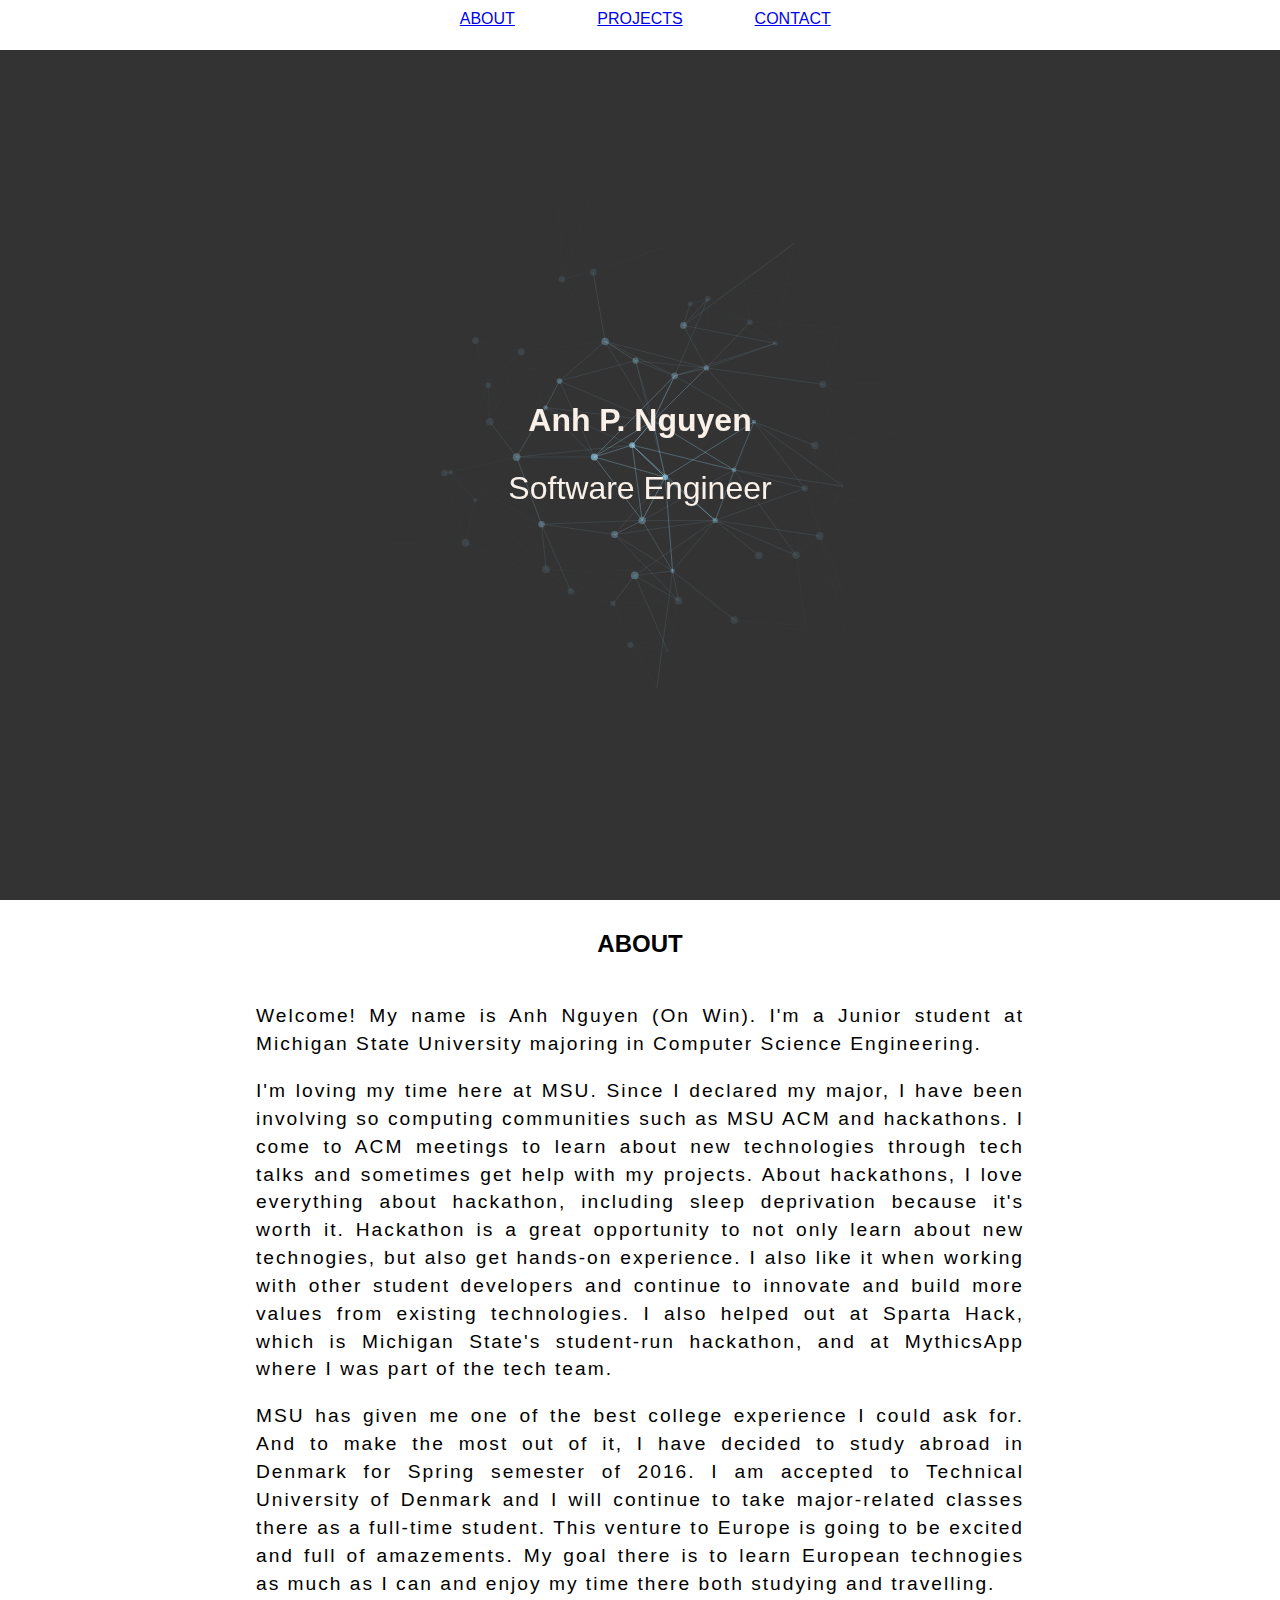
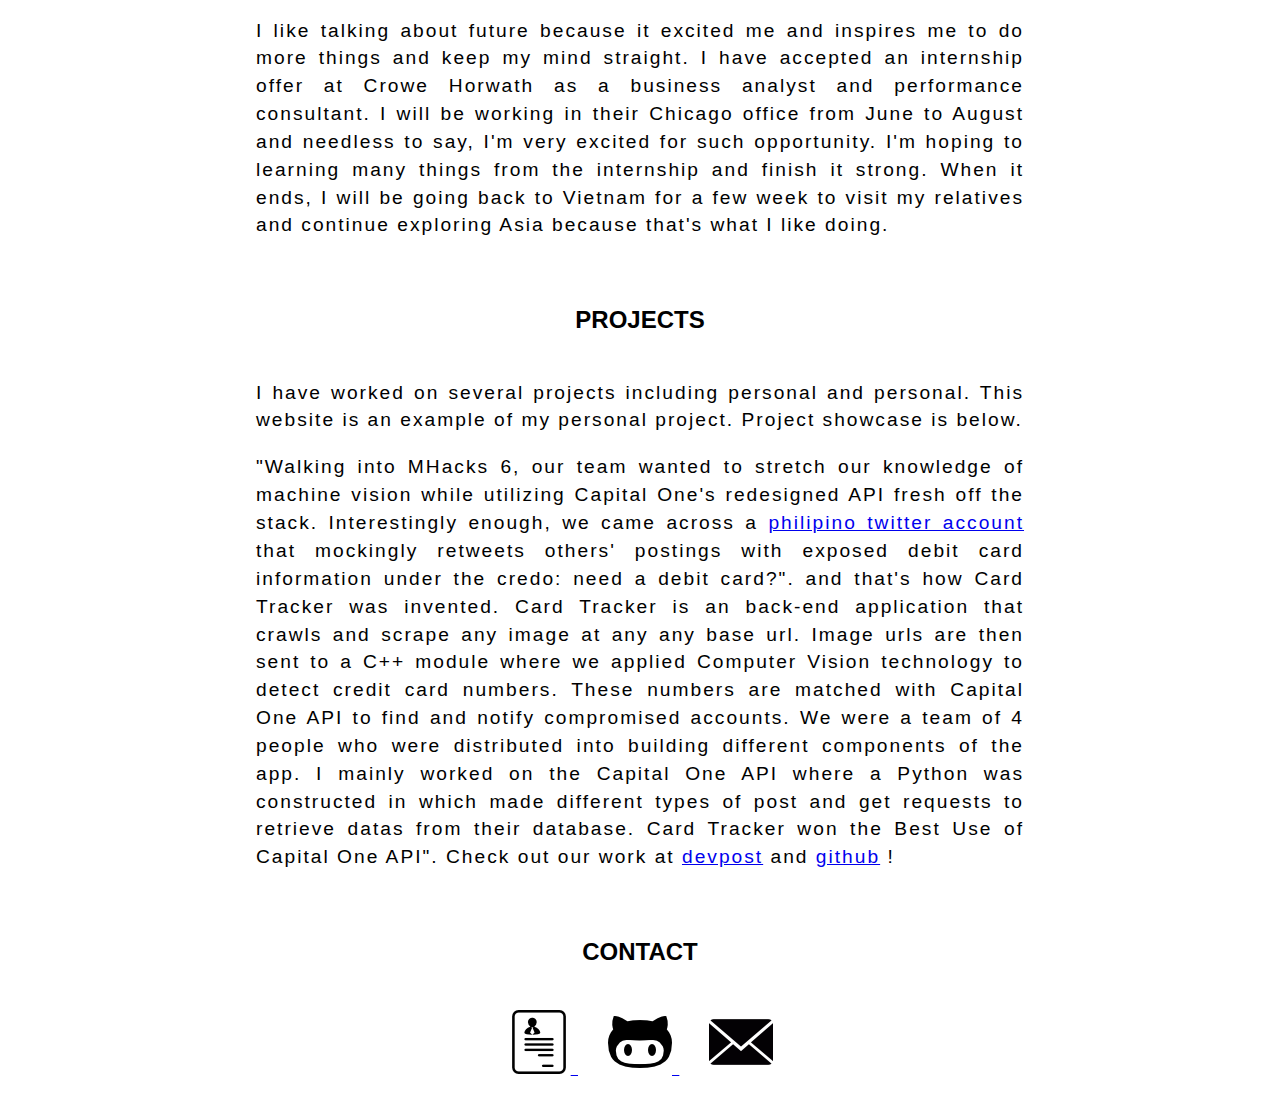
<file: index.html>
<!DOCTYPE html>
<html >
  <head>
    <meta charset="UTF-8">
    <title>Anh Phap Nguyen</title>
    <link href='http://fonts.googleapis.com/css?family=Raleway:200,400,800' rel='stylesheet' type='text/css'>
    
    <link rel="stylesheet" href="css/normalize.css">

    <link rel='stylesheet prefetch' href='http://www.marcoguglielmelli.it/Codepen/AnimatedHeaderBg/demo-1/css/demo.css'>

        <link rel="stylesheet" href="css/style.css">

    <!-- jquery -->

    <script src="https://ajax.googleapis.com/ajax/libs/jquery/1.11.3/jquery.min.js"></script>

    <!-- <div>Icons made by <a href="http://www.flaticon.com/authors/yannick" title="Yannick">Yannick</a>, <a href="http://www.flaticon.com/authors/icomoon" title="Icomoon">Icomoon</a>, <a href="http://www.freepik.com" title="Freepik">Freepik</a> from <a href="http://www.flaticon.com" title="Flaticon">www.flaticon.com</a>             is licensed by <a href="http://creativecommons.org/licenses/by/3.0/" title="Creative Commons BY 3.0">CC BY 3.0</a></div> -->
  </head>
  <body>
    <div id="large-header" class="large-header">
      <canvas id="demo-canvas"></canvas>
      <div class="main-title">
        <h1><span>Anh P. Nguyen</span></h1>
        <h1 class="thin">Software Engineer</h1>
      </div>
    </div>
    <nav>
      <div class="container">
        <div class="about">
          <a href="#about">ABOUT</a>
          </div>
        <div class="project">
          <a href="#projects">PROJECTS</a>
          </div>
        <div class="contact">
          <a href="#contact">CONTACT</a>
          </div>
      </div>
      <progress class="progressbar"></progress>
    </nav>

      <div class="section about">
        <h2><a name="about" id="about">ABOUT</a></h2>
        <div class="content">
          <p> Welcome! My name is Anh Nguyen (On Win). I'm a Junior student at Michigan State University majoring in Computer Science Engineering.</p>
          <p>I'm loving my time here at MSU. Since I declared my major, I have been involving so computing communities such as MSU ACM and hackathons. I come to ACM meetings to learn about new technologies through tech talks and sometimes get help with my projects. About hackathons, I love everything about hackathon, including sleep deprivation because it's worth it. Hackathon is a great opportunity to not only learn about new technogies, but also get hands-on experience. I also like it when working with other student developers and continue to innovate and build more values from existing technologies. I also helped out at Sparta Hack, which is Michigan State's student-run hackathon, and at MythicsApp where I was part of the tech team.</p>
          <p>MSU has given me one of the best college experience I could ask for. And to make the most out of it, I have decided to study abroad in Denmark for Spring semester of 2016. I am accepted to Technical University of Denmark and I will continue to take major-related classes there as a full-time student. This venture to Europe is going to be excited and full of amazements. My goal there is to learn European technogies as much as I can and enjoy my time there both studying and travelling.</p> 
          <p>I like talking about future because it excited me and inspires me to do more things and keep my mind straight. I have accepted an internship offer at Crowe Horwath as a business analyst and performance consultant. I will be working in their Chicago office from June to August and needless to say, I'm very excited for such opportunity. I'm hoping to learning many things from the internship and finish it strong. When it ends, I will be going back to Vietnam for a few week to visit my relatives and continue exploring Asia because that's what I like doing.
          </p>
        </div>
      </div>

      <div class="section projects">
        <h2><a name="projects" id="projects" >PROJECTS</a></h2>
        <div class="content">
          <p> I have worked on several projects including personal and personal. This website is an example of my personal project. Project showcase is below.
          </p>
          <p><span>"Walking into MHacks 6, our team wanted to stretch our knowledge of machine vision while utilizing Capital One's redesigned API fresh off the stack. Interestingly enough, we came across a <a href="https://twitter.com/needadebitcard">philipino twitter account</a> that mockingly retweets others' postings with exposed debit card information under the credo: need a debit card?"</span>. and that's how Card Tracker was invented. Card Tracker is an back-end application that crawls and scrape any image at any any base url. Image urls are then sent to a C++ module where we applied Computer Vision technology to detect credit card numbers. These numbers are matched with Capital One API to find and notify compromised accounts. We were a team of 4 people who were distributed into building different components of the app. I mainly worked on the Capital One API where a Python was constructed in which made different types of post and get requests to retrieve datas from their database. Card Tracker won the <span>Best Use of Capital One API"</span>. Check out our work at <a href="http://devpost.com/software/card-tracker">devpost</a> and <a href="https://github.com/radding/CardTracker">github</a> !</p>
        </div>
      </div>
      <div class="section contact">
        <h2><a name="contact" id="contact">CONTACT</a></h2>
        <div class="content">
          <ul class="list">
            <li>
              <a href="https://drive.google.com/file/d/0BzUGoW09sqo0UlVXcUVWS2FnRU0/view">
                <img src="MyIcons/png/professional5.png" alt="Resume">
              </a>
            </li>
            <li>
              <a href="https://github.com/anhpnguyen">
                <img src="MyIcons/png/logo76.png" alt="Github">
              </a>
            </li>
            <li>
              <a href="mailto:nguye376@msu.edu?Subject=Hello%20Anh" target="_top">
                <img src="MyIcons/png/email5.png" alt="Email">
              </a>
            </li>
          </ul>
        </div>
      </div>
    <script src='http://www.marcoguglielmelli.it/Codepen/AnimatedHeaderBg/demo-1/js/EasePack.min.js'></script>
    <script src='http://www.marcoguglielmelli.it/Codepen/AnimatedHeaderBg/demo-1/js/rAF.js'></script>
    <script src='http://www.marcoguglielmelli.it/Codepen/AnimatedHeaderBg/demo-1/js/TweenLite.min.js'></script>
    <script src="js/index.js"></script>
    <script type="text/javascript" src="js/smoothscroll.js"></script>
    <script type="text/javascript" src="js/progress.js"></script>
    
 </body>
</html>
</file>
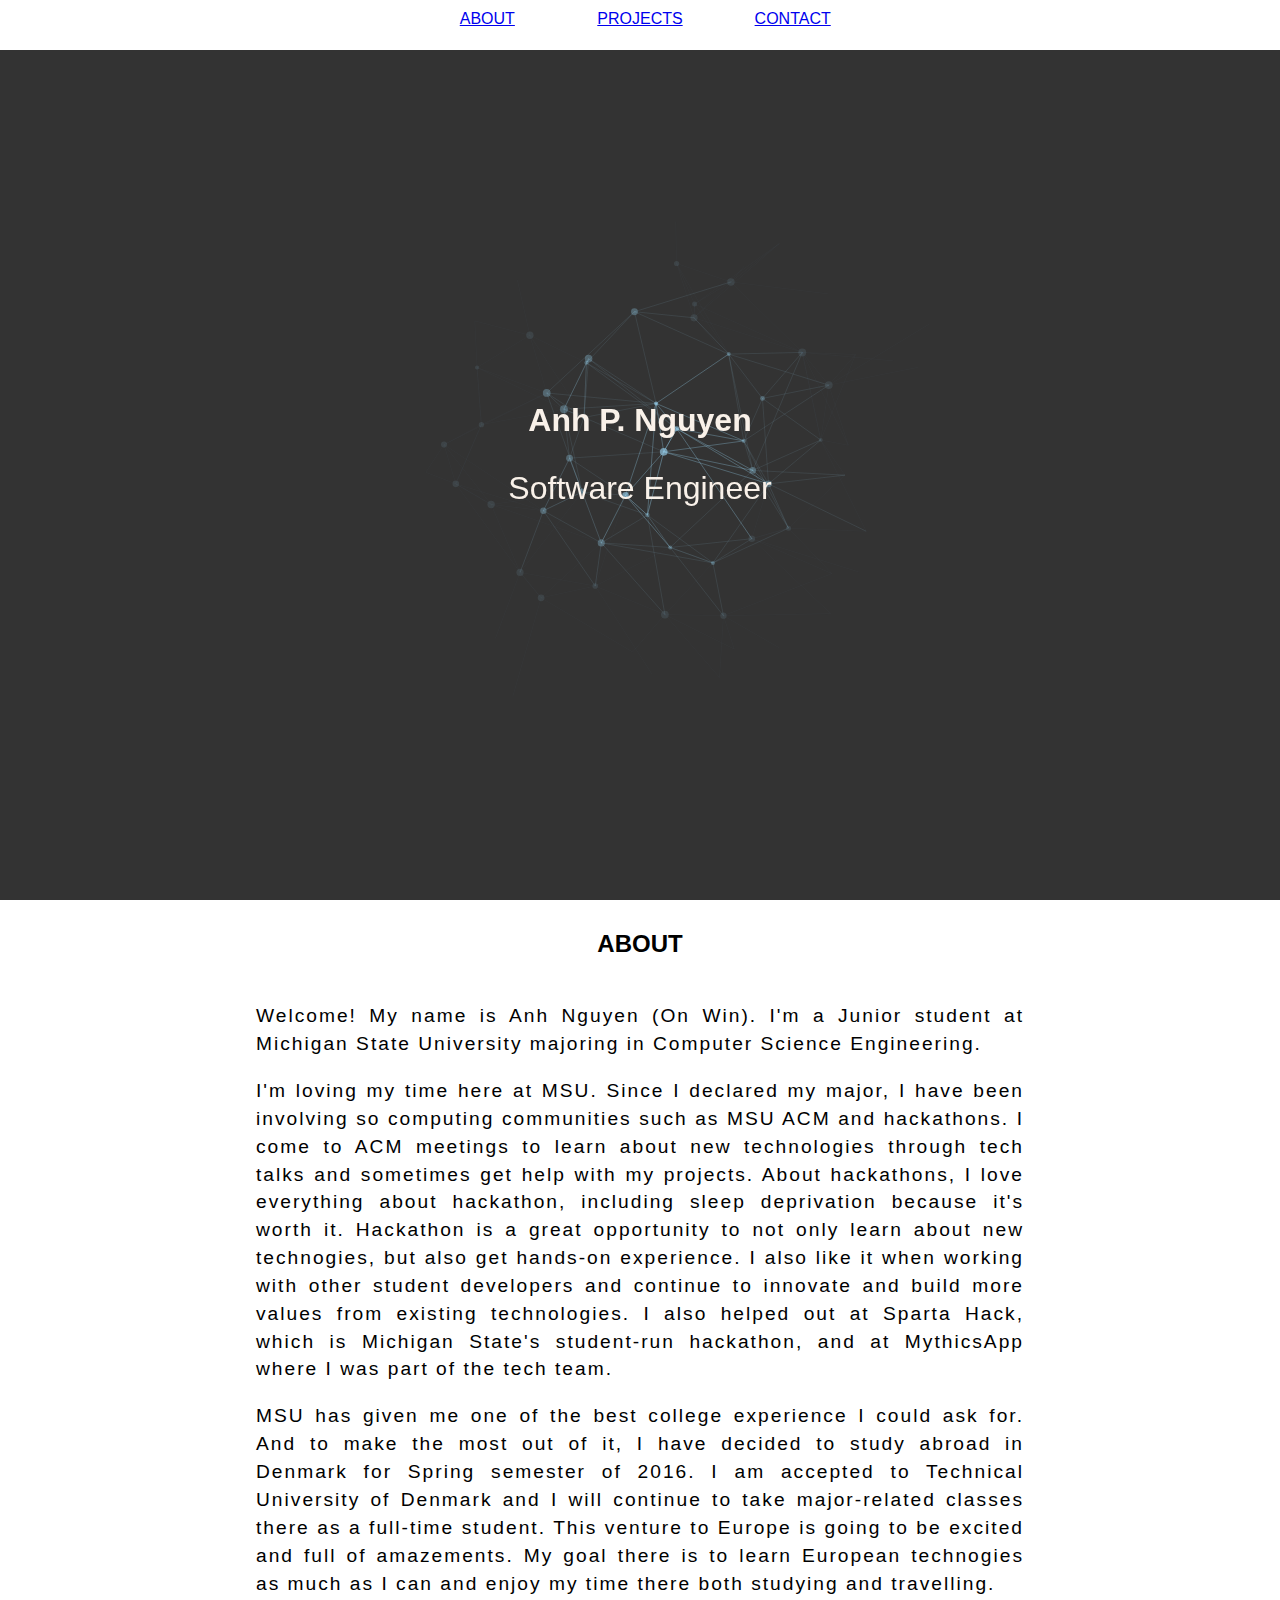
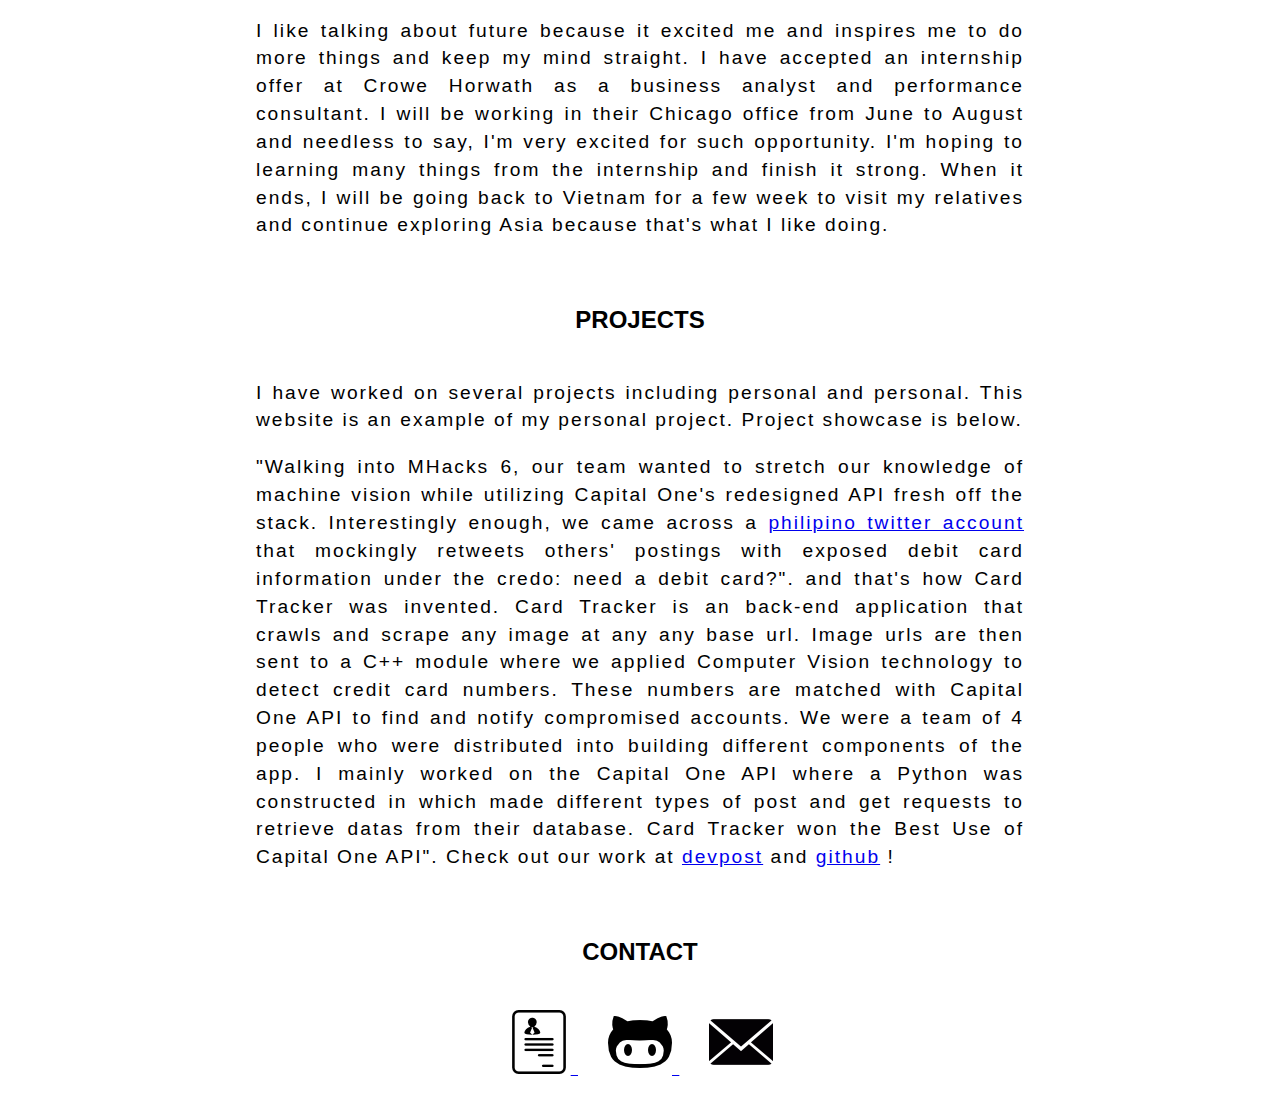
<file: final/index.html>
<!DOCTYPE html>
<html >
  <head>
    <meta charset="UTF-8">
    <title>Anh Phap Nguyen</title>
    <link href='http://fonts.googleapis.com/css?family=Raleway:200,400,800' rel='stylesheet' type='text/css'>
    
    <link rel="stylesheet" href="css/normalize.css">

    <link rel='stylesheet prefetch' href='http://www.marcoguglielmelli.it/Codepen/AnimatedHeaderBg/demo-1/css/demo.css'>

    <link rel="stylesheet" href="css/style.css">

    <!-- jquery -->

    <script src="https://ajax.googleapis.com/ajax/libs/jquery/1.11.3/jquery.min.js"></script>

    <!-- <div>Icons made by <a href="http://www.flaticon.com/authors/yannick" title="Yannick">Yannick</a>, <a href="http://www.flaticon.com/authors/icomoon" title="Icomoon">Icomoon</a>, <a href="http://www.freepik.com" title="Freepik">Freepik</a> from <a href="http://www.flaticon.com" title="Flaticon">www.flaticon.com</a>             is licensed by <a href="http://creativecommons.org/licenses/by/3.0/" title="Creative Commons BY 3.0">CC BY 3.0</a></div> -->
    
  </head>

  <body>
    

    <div id="large-header" class="large-header">
      <canvas id="demo-canvas"></canvas>
      <div class="main-title">
        <h1><span>Anh P. Nguyen</span></h1>
        <h1 class="thin">Software Engineer</h1>
      </div>
    </div>
    <nav>
      <div class="container">
        <div class="about">
          <a href="#about">ABOUT</a>
          </div>
        <div class="project">
          <a href="#projects">PROJECTS</a>
          </div>
        <div class="contact">
          <a href="#contact">CONTACT</a>
          </div>
      </div>
      <progress class="progressbar"></progress>
    </nav>
      <div class="section about">
        <h2><a name="about" id="about">ABOUT</a></h2>
        <div class="content">
          <p> Welcome! My name is Anh Nguyen (On Win). I'm a Junior student at Michigan State University majoring in Computer Science Engineering.</p>
          <p>I'm loving my time here at MSU. Since I declared my major, I have been involving so computing communities such as MSU ACM and hackathons. I come to ACM meetings to learn about new technologies through tech talks and sometimes get help with my projects. About hackathons, I love everything about hackathon, including sleep deprivation because it's worth it. Hackathon is a great opportunity to not only learn about new technogies, but also get hands-on experience. I also like it when working with other student developers and continue to innovate and build more values from existing technologies. I also helped out at Sparta Hack, which is Michigan State's student-run hackathon, and at MythicsApp where I was part of the tech team.</p>
          <p>MSU has given me one of the best college experience I could ask for. And to make the most out of it, I have decided to study abroad in Denmark for Spring semester of 2016. I am accepted to Technical University of Denmark and I will continue to take major-related classes there as a full-time student. This venture to Europe is going to be excited and full of amazements. My goal there is to learn European technogies as much as I can and enjoy my time there both studying and travelling.</p> 
          <p>I like talking about future because it excited me and inspires me to do more things and keep my mind straight. I have accepted an internship offer at Crowe Horwath as a business analyst and performance consultant. I will be working in their Chicago office from June to August and needless to say, I'm very excited for such opportunity. I'm hoping to learning many things from the internship and finish it strong. When it ends, I will be going back to Vietnam for a few week to visit my relatives and continue exploring Asia because that's what I like doing.
          </p>
        </div>
      </div>

      <div class="section projects">
        <h2><a name="projects" id="projects" >PROJECTS</a></h2>
        <div class="content">
          <p> I have worked on several projects including personal and personal. This website is an example of my personal project. Project showcase is below.
          </p>
          <p><span>"Walking into MHacks 6, our team wanted to stretch our knowledge of machine vision while utilizing Capital One's redesigned API fresh off the stack. Interestingly enough, we came across a <a href="https://twitter.com/needadebitcard">philipino twitter account</a> that mockingly retweets others' postings with exposed debit card information under the credo: need a debit card?"</span>. and that's how Card Tracker was invented. Card Tracker is an back-end application that crawls and scrape any image at any any base url. Image urls are then sent to a C++ module where we applied Computer Vision technology to detect credit card numbers. These numbers are matched with Capital One API to find and notify compromised accounts. We were a team of 4 people who were distributed into building different components of the app. I mainly worked on the Capital One API where a Python was constructed in which made different types of post and get requests to retrieve datas from their database. Card Tracker won the <span>Best Use of Capital One API"</span>. Check out our work at <a href="http://devpost.com/software/card-tracker">devpost</a> and <a href="https://github.com/radding/CardTracker">github</a> !</p>
        </div>
      </div>
      <div class="section contact">
        <h2><a name="contact" id="contact">CONTACT</a></h2>
        <div class="content">
          <ul class="list">
            <li>
              <a href="https://drive.google.com/file/d/0BzUGoW09sqo0UlVXcUVWS2FnRU0/view" target="_blank">
                <img src="MyIcons/png/professional5.png" alt="Resume">
              </a>
            </li>
            <li>
              <a href="https://github.com/anhpnguyen" target="_blank">
                <img src="MyIcons/png/logo76.png" alt="Github">
              </a>
            </li>
            <li>
              <a href="mailto:nguye376@msu.edu?Subject=Hello%20Anh" target="_top">
                <img src="MyIcons/png/email5.png" alt="Email">
              </a>
            </li>
          </ul>
        </div>
      </div>
    <script src='http://www.marcoguglielmelli.it/Codepen/AnimatedHeaderBg/demo-1/js/EasePack.min.js'></script>
    <script src='http://www.marcoguglielmelli.it/Codepen/AnimatedHeaderBg/demo-1/js/rAF.js'></script>
    <script src='http://www.marcoguglielmelli.it/Codepen/AnimatedHeaderBg/demo-1/js/TweenLite.min.js'></script>
    <script src="js/index.js"></script>
    <script type="text/javascript" src="js/smoothscroll.js"></script>
    <script type="text/javascript" src="js/progress.js"></script>
    
  </body>
</html>
</file>
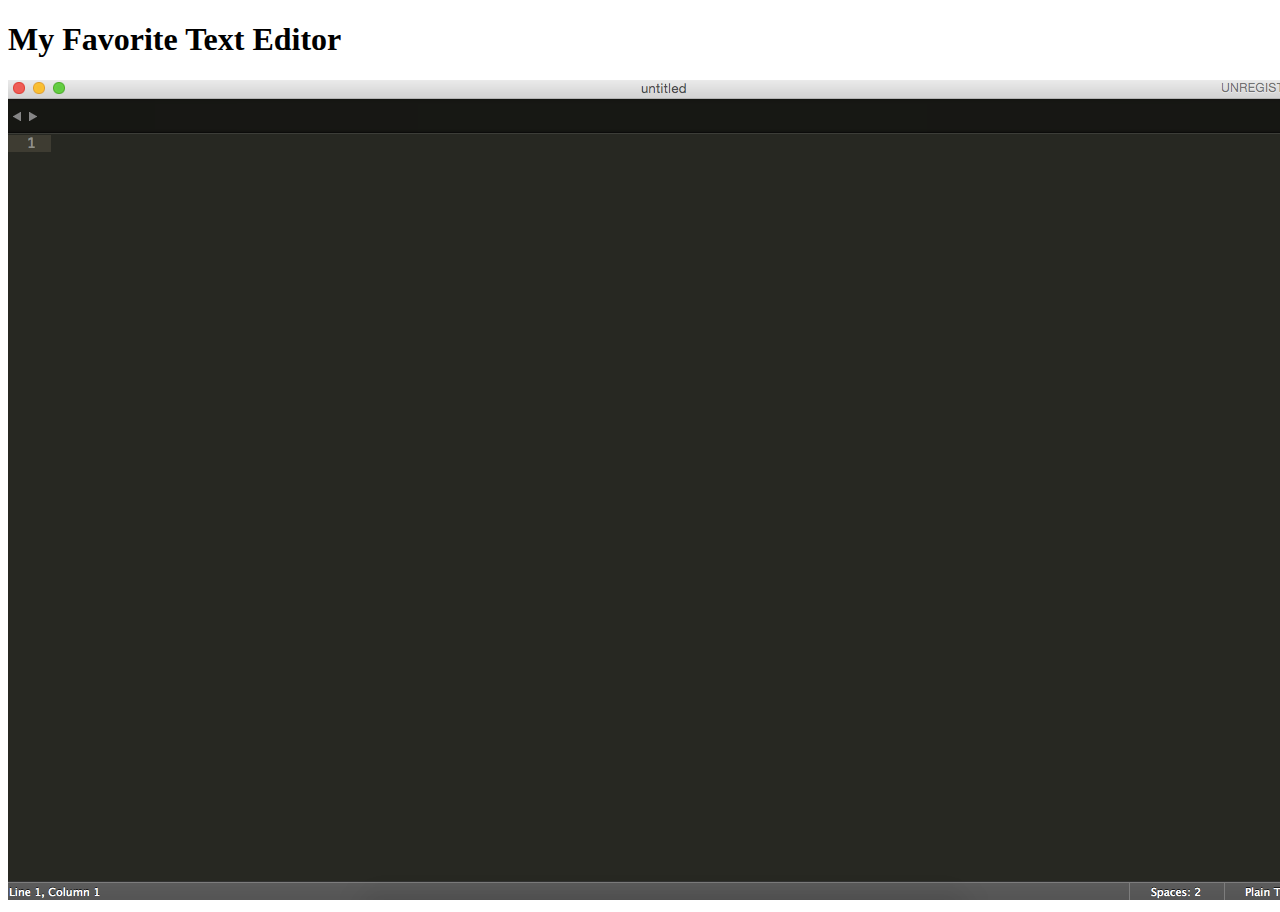
<file: hello_text_editor/index.html>
<!DOCTYPE html>
<html>
  <head>
    <meta charset="utf-8">
    <title>My Favorite Text Editor!</title>
  </head>
  <body>
    <h1>My Favorite Text Editor</h1>
    <img src="editor.png" alt="Sublime text" />
  </body>
</html>
</file>
<file: css/style.css>
/* Header */
.large-header {
  position: relative;
  width: 100%;
  background: #333;
  overflow: hidden;
  background-size: cover;
  background-position: center center;
  z-index: 1;
}
#large-header {

  /*background-image: url("http://www.marcoguglielmelli.it/Codepen/AnimatedHeaderBg/demo-1/img/demo-1-bg.jpg");*/
}
.main-title {
  position: absolute;
  margin: 0;
  padding: 0;
  color: #f9f1e9;
  text-align: center;

  top: 50%;
  left: 50%;
  -webkit-transform: translate3d(-50%, -50%, 0);
  transform: translate3d(-50%, -50%, 0);
}
.demo-1 .main-title {
  text-transform: uppercase;
  font-size: 4.2em;
  letter-spacing: 0.1em;
}
.main-title .thin {
  font-weight: 200;
}
h1, h2 {
  text-align: center;
}
h1 {
  padding-top: 9px;
}
h2 {
  padding-top: 10px;
}
nav {
  width: 100%;
  height: 50px;
  text-align: center;
  position: fixed;
  top:0%;
  z-index: 999;
  background-color:white;
}
nav .container {
  width: 100%;
  max-width: 768px;
}

nav div {
  display: inline-block;
  text-align: center;
  width: 18%;
  padding: 5px;
}
a:hover {
  color: black;
  text-decoration: none;
}
.section a:hover{
  text-decoration: none;
  color:#3E7CB4;
}
.section {
  width: 100%;
  margin-top: 20px;
}
.section .content {
  font-weight: 300;
  width: 100%;
  max-width: 768px;
  padding: 5px 0px 18px;
  margin-left: auto;
  margin-right: auto;
  text-align: justify;
  line-height: 1.45em;
  font-size: 1.2em;
  letter-spacing: 2px;
}
.contact .content{
  text-align: center;
}
.content .list{
  list-style: none;
  padding: 0px;
}
.content ul li{
  display: inline;
  margin-left: 15px;
  margin-right: 15px;
}
.progressbar {
    position:absolute;
    top: 50px;
    bottom: 0px;
    left: 0px;
    width: 0px;
    height: 5px;
    background-color: #2ecc71;
    background: #2ecc71 none repeat scroll 0% 0%;
    cursor: progress;
    border: none;
}
@media only screen and (min-device-width : 320px) and (max-device-width : 480px) {
  .main-title{
    width: 100%;
  }

  a img{
    width: 50px;
    height: auto;
  }
  h1 {
    font-size: 1.2em;
    letter-spacing: 0.2em;
    width:100%;
    line-height: 1.2em;
  }

  nav {
    height: auto;
  }

  .progressbar{
    display: none;
  }
  nav .container div {
    display: block;
    width: 100%;
    border-bottom: 1px solid black;
  }
  .section .content {
   padding-left: 10px;
   padding-right: 10px;
   text-align: left;
   font-size:1em;
   letter-spacing: 1px;
   padding-bottom: 0px;
   padding-top: 0px;
  }
  .section{
    margin: 0px;
  }
  .contact .content{
  text-align: center;
}
  .content .list{
    list-style: none;
    padding: 0px;
  }
  .content ul li{
    display: inline-block;
    margin-left: 15px;
    margin-right: 15px;
  }
  .container{
    padding: 0px 5px 0px 5px;
  }
}

@media only screen and (max-width: 768px) {
  .demo-1 .main-title {
    font-size: 3em;
  }
}
</file>
<file: final/css/style.css>
/* Header */
.large-header {
  position: relative;
  width: 100%;
  background: #333;
  overflow: hidden;
  background-size: cover;
  background-position: center center;
  z-index: 1;
}
#large-header {

  /*background-image: url("http://www.marcoguglielmelli.it/Codepen/AnimatedHeaderBg/demo-1/img/demo-1-bg.jpg");*/
}
.main-title {
  position: absolute;
  margin: 0;
  padding: 0;
  color: #f9f1e9;
  text-align: center;

  top: 50%;
  left: 50%;
  -webkit-transform: translate3d(-50%, -50%, 0);
  transform: translate3d(-50%, -50%, 0);
}
.demo-1 .main-title {
  text-transform: uppercase;
  font-size: 4.2em;
  letter-spacing: 0.1em;
}
.main-title .thin {
  font-weight: 200;
}
h1, h2 {
  text-align: center;
}
h1 {
  padding-top: 9px;
}
h2 {
  padding-top: 10px;
}
nav {
  width: 100%;
  height: 50px;
  text-align: center;
  position: fixed;
  top:0%;
  z-index: 999;
  background-color:white;
}
nav .container {
  width: 100%;
  max-width: 768px;
}

nav div {
  display: inline-block;
  text-align: center;
  width: 18%;
  padding: 5px;
}
a:hover {
  color: black;
  text-decoration: none;
}
.section a:hover{
  text-decoration: none;
  color:#3E7CB4;
}
.section {
  width: 100%;
  margin-top: 20px;
}
.section .content {
  font-weight: 300;
  width: 100%;
  max-width: 768px;
  padding: 5px 0px 18px;
  margin-left: auto;
  margin-right: auto;
  text-align: justify;
  line-height: 1.45em;
  font-size: 1.2em;
  letter-spacing: 2px;
}
.contact .content{
  text-align: center;
}
.content .list{
  list-style: none;
  padding: 0px;
}
.content ul li{
  display: inline;
  margin-left: 15px;
  margin-right: 15px;
}
.progressbar {
    position:absolute;
    top: 50px;
    bottom: 0px;
    left: 0px;
    width: 0px;
    height: 5px;
    background-color: #2ecc71;
    background: #2ecc71 none repeat scroll 0% 0%;
    cursor: progress;
    border: none;
}
@media only screen and (min-device-width: 320px) and (max-device-width: 480px) {
  .main-title{
    width: 100%;
  }

  a img{
    width: 50px;
    height: auto;
  }
  h1 {
    font-size: 1.2em;
    letter-spacing: 0.2em;
    width:100%;
    line-height: 1.2em;
  }

  nav {
    height: auto;
  }

  .progressbar{
    display: none;
  }
  nav .container div {
    display: block;
    width: 100%;
    border-bottom: 1px solid black;
  }
  .section .content {
   padding-left: 10px;
   padding-right: 10px;
   text-align: left;
   font-size:1em;
   letter-spacing: 1px;
   padding-bottom: 0px;
   padding-top: 0px;
  }
  .section{
    margin: 0px;
  }
  .contact .content{
  text-align: center;
}
  .content .list{
    list-style: none;
    padding: 0px;
  }
  .content ul li{
    display: inline-block;
    margin-left: 15px;
    margin-right: 15px;
  }
  .container{
    padding: 0px 5px 0px 5px;
  }
}

@media only screen and (max-width: 768px) {
  .demo-1 .main-title {
    font-size: 3em;
  }
}
</file>
